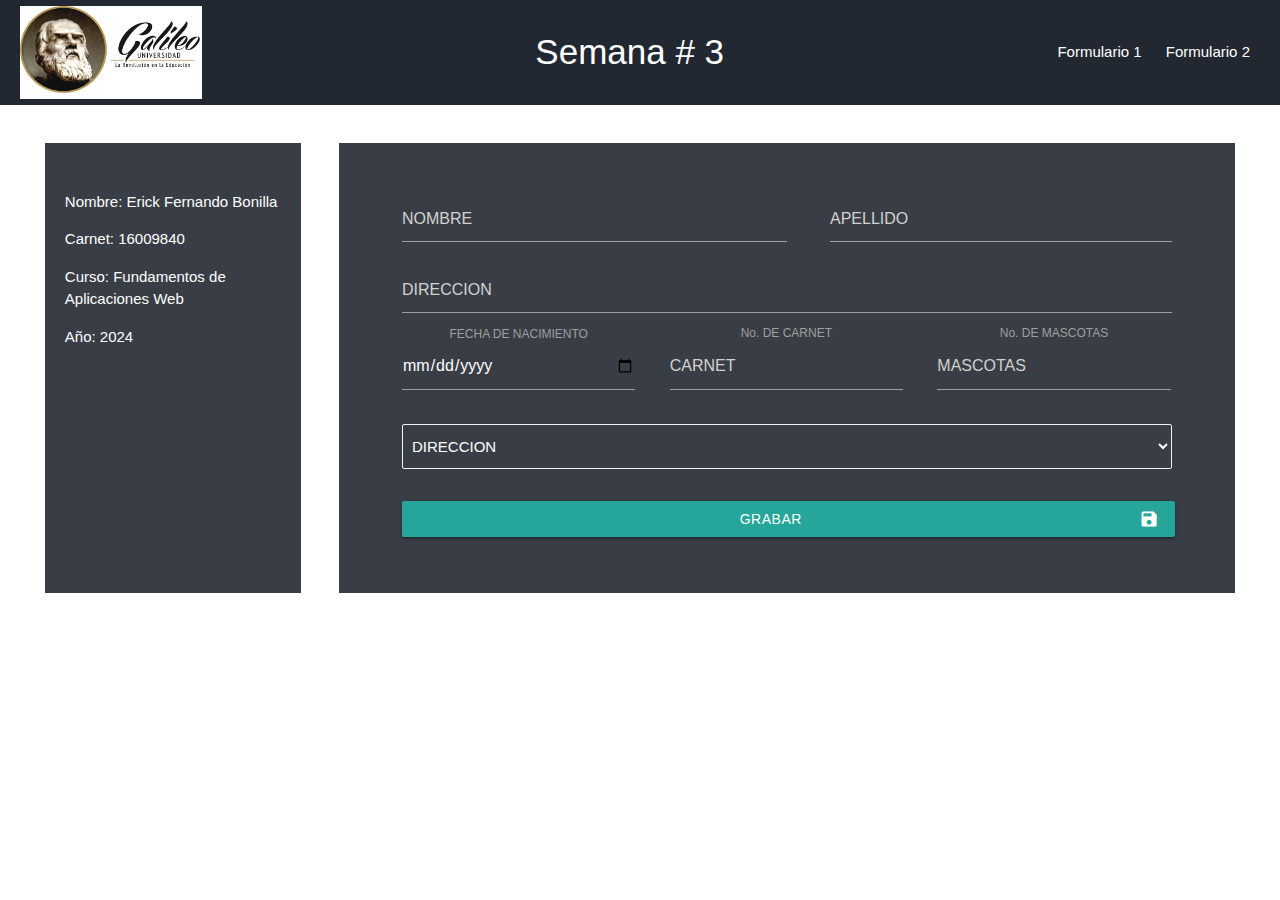
<file: index.html>
<!DOCTYPE html>
<html lang="en">
<head>
    <meta charset="UTF-8">
    <meta name="viewport" content="width=device-width, initial-scale=1.0">
    <title>Semana #3</title>
    <link rel="stylesheet" href="https://cdnjs.cloudflare.com/ajax/libs/materialize/1.0.0/css/materialize.min.css">
    <link href="https://fonts.googleapis.com/icon?family=Material+Icons" rel="stylesheet">
    <link rel="stylesheet" href="./css/estilos.css">
</head>
<body>
    
    <header>
         <div class="logo">
              <img src="logo-ug.png" alt="LogoUniv">
         </div>
         <p>Semana # 3</p>
         <encabezado>
            <ul>
                 <li><a href="index.html">Formulario 1</a></li>
                 <li><a href="Formulario2.html">Formulario 2</a></li>
          </ul>
         </encabezado>

    </header>
       

    <div class="ContenedorCuadros">
            <div class="Cuadro1">
                <br>
                <p>Nombre: Erick Fernando Bonilla</p>
                <p>Carnet: 16009840</p>
                <p>Curso: Fundamentos de Aplicaciones Web </p>
                <p>Año: 2024</p>
            </div>

            
            
            <div class="Cuadro2">
                <div class="Nombre">
                    <input id="texto1" type="text" class="NombreT" placeholder="NOMBRE">
                  </div>
                  <div class="Apellido">
                    <input id="texto2" type="text" class="ApellidoT" placeholder="APELLIDO">
                  </div>
                  <div class="Direccion">
                    <input id="texto3" type="text" class="DireccionT" placeholder="DIRECCION">
                  </div>
                  <div class="Cumpleaños">
                    <label>FECHA DE NACIMIENTO</label>
                    <input id="texto4" type="date" class="CumpleañosT" placeholder="CUMPLEAÑOS">
                  </div>
                  <div class="Carnet">
                    <label>No. DE CARNET</label>
                    <input id="texto5" type="number" class="CarnetT" placeholder="CARNET">
                </div>
                  <div class="Mascotas">
                    <label>No. DE MASCOTAS</label>
                    <input id="texto6" type="number" class="MascotasT" placeholder="MASCOTAS">
                  </div>
                  
                  <div class="input-field col s12">
                    <select id="miSelect" class="browser-default">
                        <option value="">DIRECCION</option>
                        <option value="1">GUATEMALA</option>
                        <option value="2">ESCUINTLA</option>
                        <option value="3">SANTA ROSA</option>
                        <option value="4">JUTIAPA</option>
                        <option value="5">JALAPA</option>
                    </select>
                </div>

                <div class="Grabar">
                    <a class="waves-effect waves-light btn edicion-boton" onclick="clearInput()"><i class="material-icons right">save</i>GRABAR</a>
                  </div>
                
                
            
    </div>
    <script src="https://cdnjs.cloudflare.com/ajax/libs/materialize/1.0.0/js/materialize.min.js"></script>
    <script src="./js/script.js"></script>
    
</body>
</html>
</file>
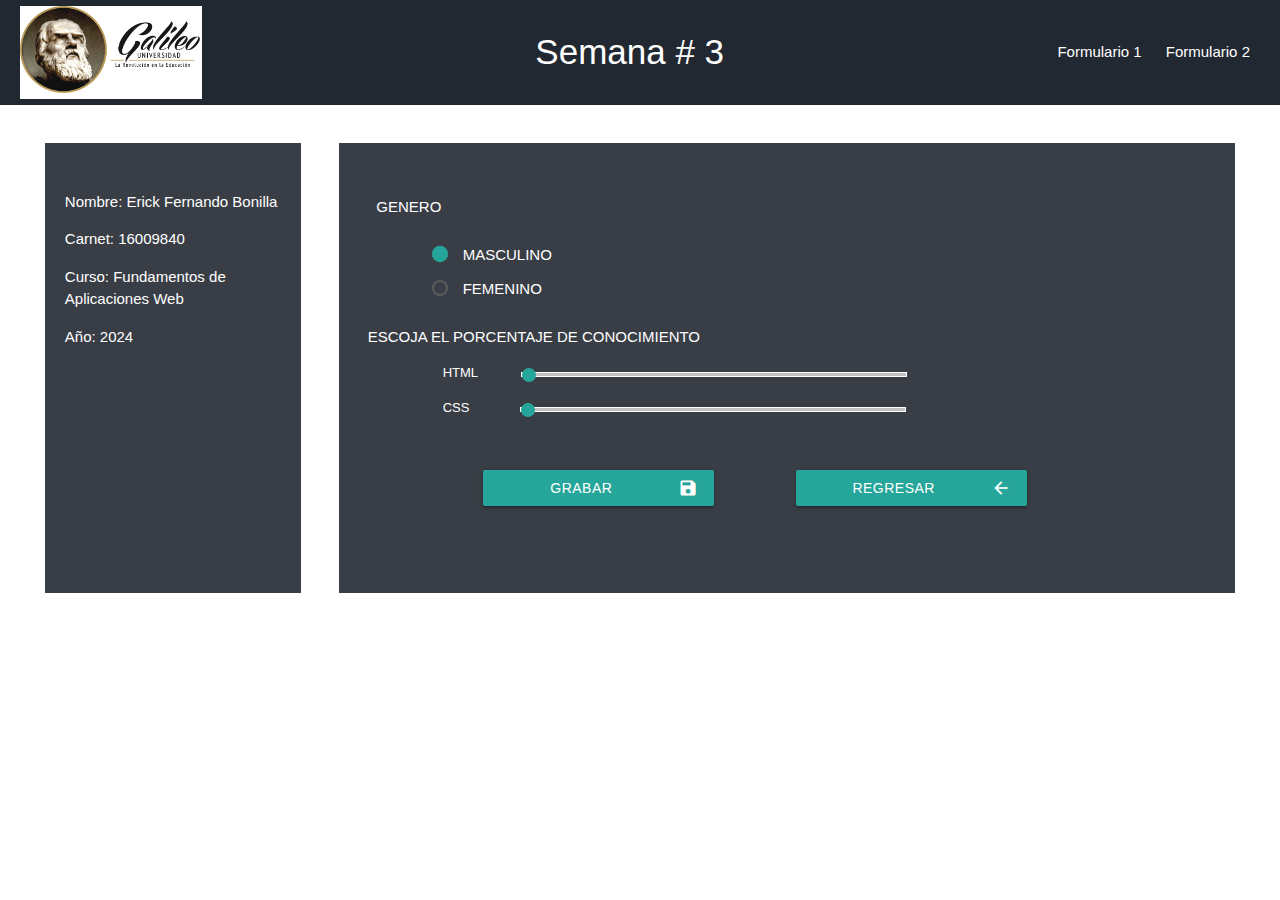
<file: Formulario2.html>
<!DOCTYPE html>
<html lang="en">
<head>
    <meta charset="UTF-8">
    <meta name="viewport" content="width=device-width, initial-scale=1.0">
    <title>formulario2</title>
    <link rel="stylesheet" href="https://cdnjs.cloudflare.com/ajax/libs/materialize/1.0.0/css/materialize.min.css">
    <link href="https://fonts.googleapis.com/icon?family=Material+Icons" rel="stylesheet">
    <link rel="stylesheet" href="./css/estilos.css">
</head>
<body>
    <header>
        <div class="logo">
             <img src="logo-ug.png" alt="LogoUniv">
        </div>
        <p>Semana # 3</p>
        <encabezado>
           <ul>
                <li><a href="index.html">Formulario 1</a></li>
                <li><a href="Formulario2.html">Formulario 2</a></li>
         </ul>
        </encabezado>

   </header>
      

   <div class="ContenedorCuadros">
           <div class="Cuadro1">
               <br>
               <p>Nombre: Erick Fernando Bonilla</p>
               <p>Carnet: 16009840</p>
               <p>Curso: Fundamentos de Aplicaciones Web </p>
               <p>Año: 2024</p>
           </div>

           <div class="Cuadro3">
                 <div class="Genero">
                    <p>GENERO</p>
                     <form action="#">
                     <label>
                      <input name="group1" type="radio" checked />
                     <span>MASCULINO</span>
                    </label>
                    <br>
                     <label>
                    <input name="group1" type="radio" />
                    <span>FEMENINO</span>
                  </label>
                    </form>
                </div>
                
                <br>
                <p1>ESCOJA EL PORCENTAJE DE CONOCIMIENTO</p1>
                <div class="Porcentaje">
                <form action="#">
                    <p class="range-field">
                      <label for="HTML">HTML</label>
                      <input type="range" id="test5" min="0" max="100" value="0" />
                      <br>
                      <label for="CSS">CSS</label>
                      <input type="range" id="test6" min="0" max="100" value="0" />
                    </p>
                  </form>
                </div>

                <div class="Botonesgr">
                    <a class="waves-effect waves-light btn edicion-botong" onclick="clearInput2()"><i class="material-icons right">save</i>GRABAR</a>
                    <a class="waves-effect waves-light btn edicion-botonr" href="index.html""><i class="material-icons right">arrow_back</i>REGRESAR</a>

                </div>

            
             </div>
   </div>

   <script src="./js/script.js"></script>
   <script src="https://cdnjs.cloudflare.com/ajax/libs/materialize/1.0.0/js/materialize.min.js"></script>
</body>
</html>
</file>
<file: css/estilos.css>
header {
    display: flex;
    justify-content: space-between; 
    align-items: center;
    background-color: #222831; 
    color: #fff; 
    padding: 10px 20px; 
    height: 105px;
}

.logo {
    background-color: white;
    width: 182px;
}

.logo img {
    width: 180px; 
}

header p {
    font-size: 35px;
    font-family: Arial;
}

encabezado ul {
    list-style-type: none; 
    
}

encabezado ul li {
    display: inline; 
    margin-right: 20px; 
}

encabezado ul li:last-child {
    margin-right: 10px; 
}

encabezado ul li a {
    color: #fff; 
    text-decoration: none; 
    font-family: Arial;
    font-size: 15px;
    transition: color 0.3s;
}

encabezado ul li a:hover {
    color: #6e829e;
    background-color: #171b20;
}

encabezado ul li a:active {
    background-color: #000000;
}

.ContenedorCuadros {
    width: 100%;
    justify-content: space-between;
    display: flex;
}

.Cuadro1 {
    margin-top: 3%;
    margin-left: 3.5%;
    height: 50vh;
    width: 20%;
    display: inline-table;
    align-items: center;
    background-color: #393E46; 
    color: #fff; 
    padding: 10px 20px; 
    font-family: Arial;

}

.Cuadro2 {
    margin-top: 3%;
    margin-right: 3.5%;
    height: 50vh;
    width: 70%;
    display: inline-table;
    align-items: center;
    background-color: #393E46; 
    color: #fff; 
    padding: 10px 20px; 

}

.Nombre {
    display: inline-block;
    align-items: center;
    color: rgb(255, 255, 255);
    margin-top: 5%;
    width: 45%;
    text-align: center;
    font-family: Arial;
    margin-left: 5%;
}

.Apellido {
    display: inline-block;
    align-items: center;
    color: rgb(255, 255, 255);
    margin-top: 5%;
    width: 45%;
    text-align: center;
    font-family: Arial;
    padding-left: 5%;
    
}

.Direccion {
    display: inline-block;
    align-items: center;
    color: rgb(255, 255, 255);
    margin-top: 2%;
    width: 95%;
    text-align: center;
    font-family: Arial;
    padding-left: 5%;
}

.Cumpleaños {
    display: inline-block;
    align-items: center;
    color: rgb(255, 255, 255);
    margin-top: 0%;
    width: 27.27%;
    text-align: center;
    font-family: Arial;
    margin-left: 5%;
}

.Carnet {
    display: inline-block;
    align-items: center;
    color: rgb(255, 255, 255);
    margin-top: 0%;
    width: 27.27%;
    text-align: center;
    font-family: Arial;
    margin-left: 4%;
}

.Mascotas {
    display: inline-block;
    align-items: center;
    color: rgb(255, 255, 255);
    margin-top: 0%;
    width: 27.27%;
    text-align: center;
    font-family: Arial;
    margin-left: 4%;
}

.input-field  {
    display: inline-block;
    align-items: center;
    color: rgb(255, 255, 255);
    margin-top: 3%;
    width: 90%;
    text-align: center;
    font-family: Arial;
    margin-left: 5%;
}


.Cuadro2 .NombreT {
    color: white;
}
.Cuadro2 .ApellidoT {
    color: white;
}
.Cuadro2 .DireccionT {
    color: white;
}
.Cuadro2 .CumpleañosT {
    color: white;
}
.Cuadro2 .CarnetT {
    color: white;
}
.Cuadro2 .MascotasT {
    color: white;
}

.input-field select {
    color: rgb(255, 255, 255); /* Cambia el color del texto seleccionado a rojo */
    background-color: #393E46;
    border-color: none;
}

.Grabar {
    margin-left: 5%;
    margin-top: 2%;
}

.edicion-boton {
    width: 95%;
}

.Cuadro3 {
    margin-top: 3%;
    margin-right: 3.5%;
    height: 50vh;
    width: 70%;
    display: inline-table;
    align-items: center;
    background-color: #393E46; 
    color: #fff; 
    padding: 10px 20px; 

}

.Cuadro3 p{
    margin-left: 2%;
    margin-top: 5%;
    font-family: Arial;
}

.Genero {
    height: 25%;
}

.Cuadro3 label span {
    color: White;
    margin-left: 8%;
    margin-top: 1%;
}

.Cuadro3 p1{
    color: White;
    margin-left: 1%;
}

.Cuadro3 .Porcentaje {
    margin-left: 5%;
    margin-top: 1%;
}

.Porcentaje label{
    color: white;
    font-family: Arial;
    font-size: small;
}

#test5 {
    width: 50%;
    margin-left: 5%;
}

.Cuadro3 .Porcentaje .range-field {
   margin-top: 0%;
   margin-left: 5%;
}

#test6 {
    width: 50%;
    margin-left: 6%;
}

.Botonesgr {
    width: 90%;
    margin-left: 1%;
    margin-top: 5%;
}

.edicion-botong {
    width: 30%;
    margin-left: 15%;
}
.edicion-botonr {
    width: 30%;
    margin-left: 10%;
}
</file>
